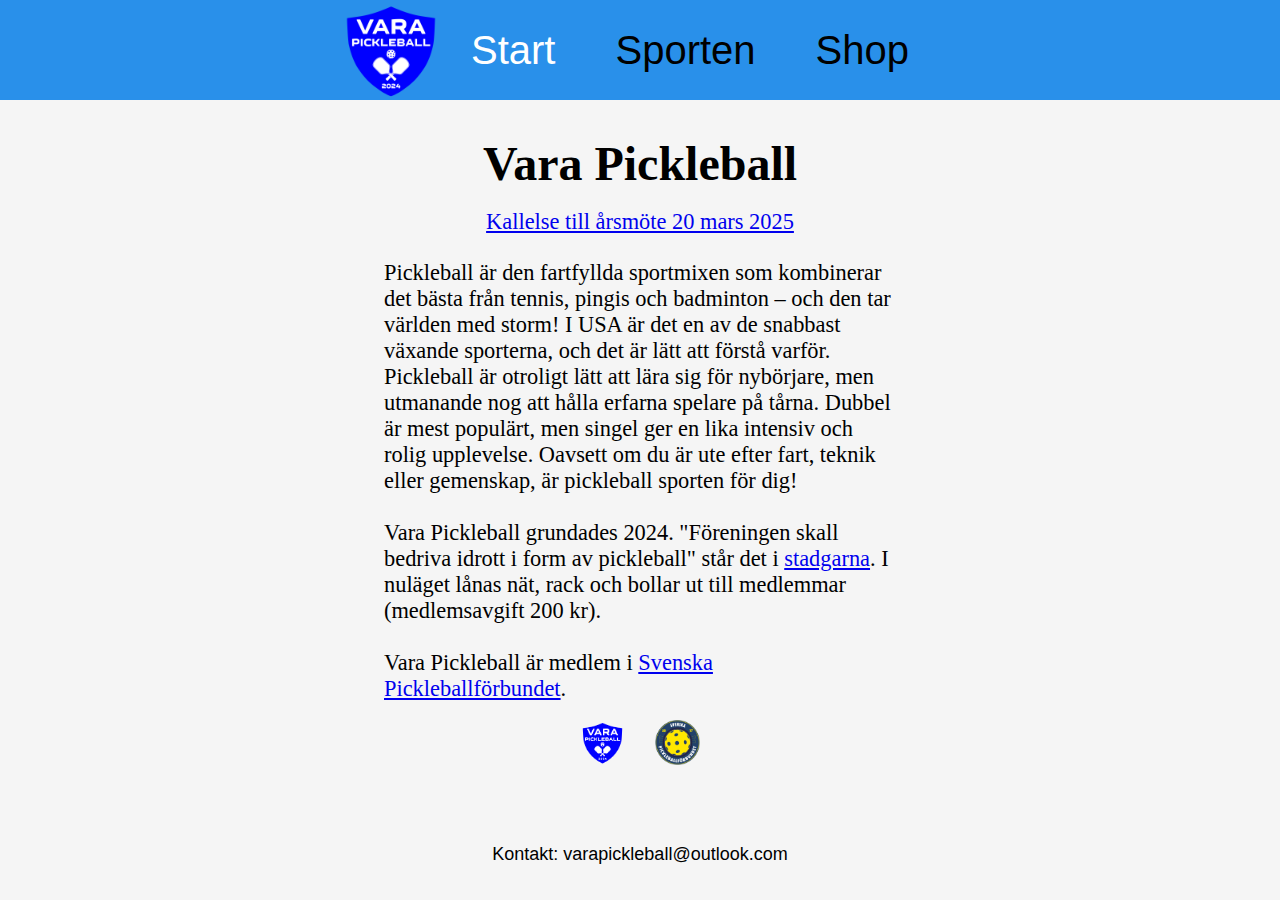
<file: index.html>
<!DOCTYPE html>
<html lang="en">
<head>
    <link rel="stylesheet" type="text/css" href="styles.css">
    <link rel="icon" href="PNGtransparant2000x2000.ico" type="image/x-icon">
    <meta charset="UTF-8">
    <meta name="viewport" content="width=device-width, initial-scale=1.0">
    <title>Vara Pickleball</title>
    <script type="text/javascript" src="main.js" defer></script>
</head>
<body>
    <div class="header">
          <div class="logo" onclick="BytIframe('start.html'); bytafärg(0);";></div>
            <ul class="meny">
                <li><a class="länkar" href="start.html" target="iframeA" onclick='bytafärg(0)' >Start</a></li>
                <li><a class="länkar" href="pickleball.html" target="iframeA" onclick='bytafärg(1)' >Sporten</a></li>
                <li><a class="länkar" href="shopen.html" target="iframeA" onclick='bytafärg(2)' >Shop</a></li>
            </ul>

    </div>
    <div class="header-mobil">
        <div class="logo-mobil" onclick="BytIframe('start.html'); bytafärg(0);";></div>
        <label for="knappmobil" class="label-knappmobil"></label>
        <input type="checkbox" id="knappmobil" class="knappmobil">
        <div class="dropdown-länkar">
                <a href="start.html" target="iframeA"  onclick="bytafärg(0); tabortdropdown()" >Start</a>
                <a href="pickleball.html" target="iframeA"  onclick="bytafärg(1); tabortdropdown()" >Sporten</a>
                <a href="shopen.html" target="iframeA"  onclick="bytafärg(2); tabortdropdown()" >Shop</a>
        </div>
    </div>

  
    <iframe class="iframeA" name="iframeA" id="iframeA" src="start.html"></iframe>
    
</body>
</html>
</file>
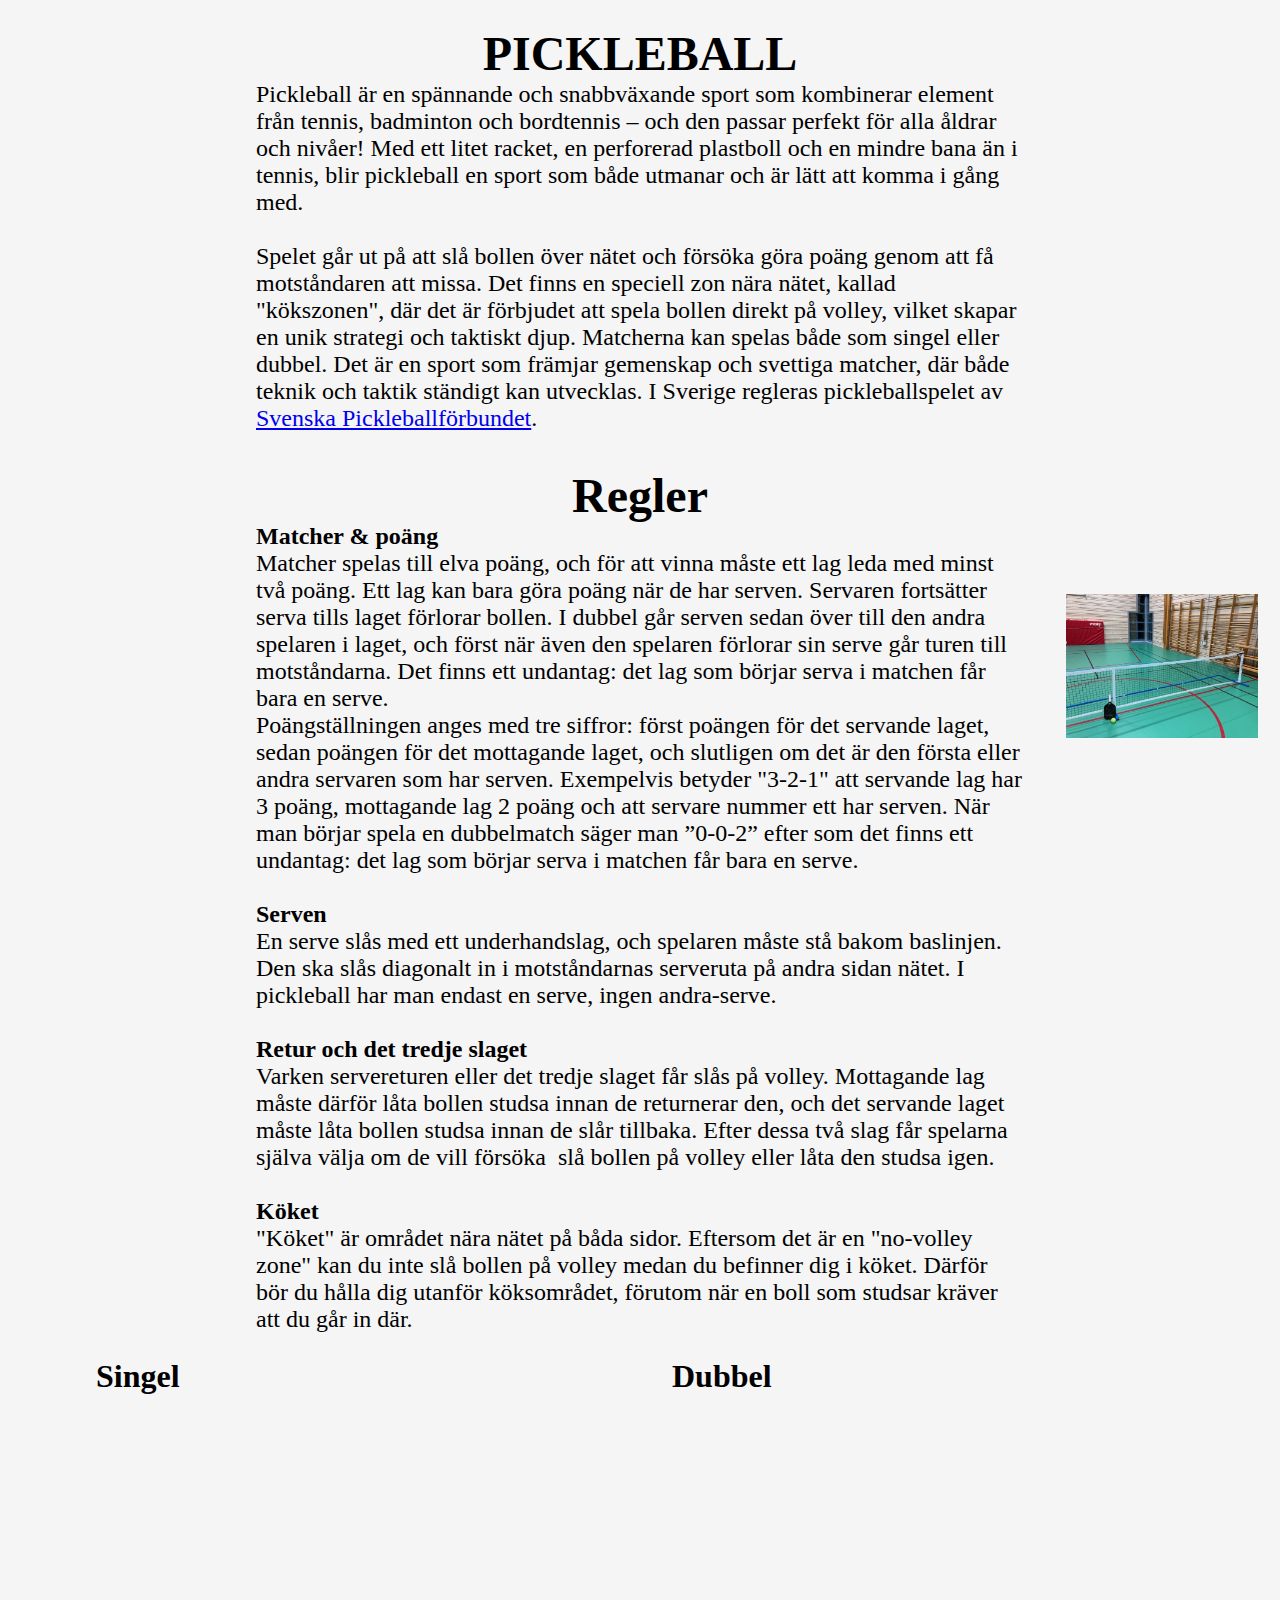
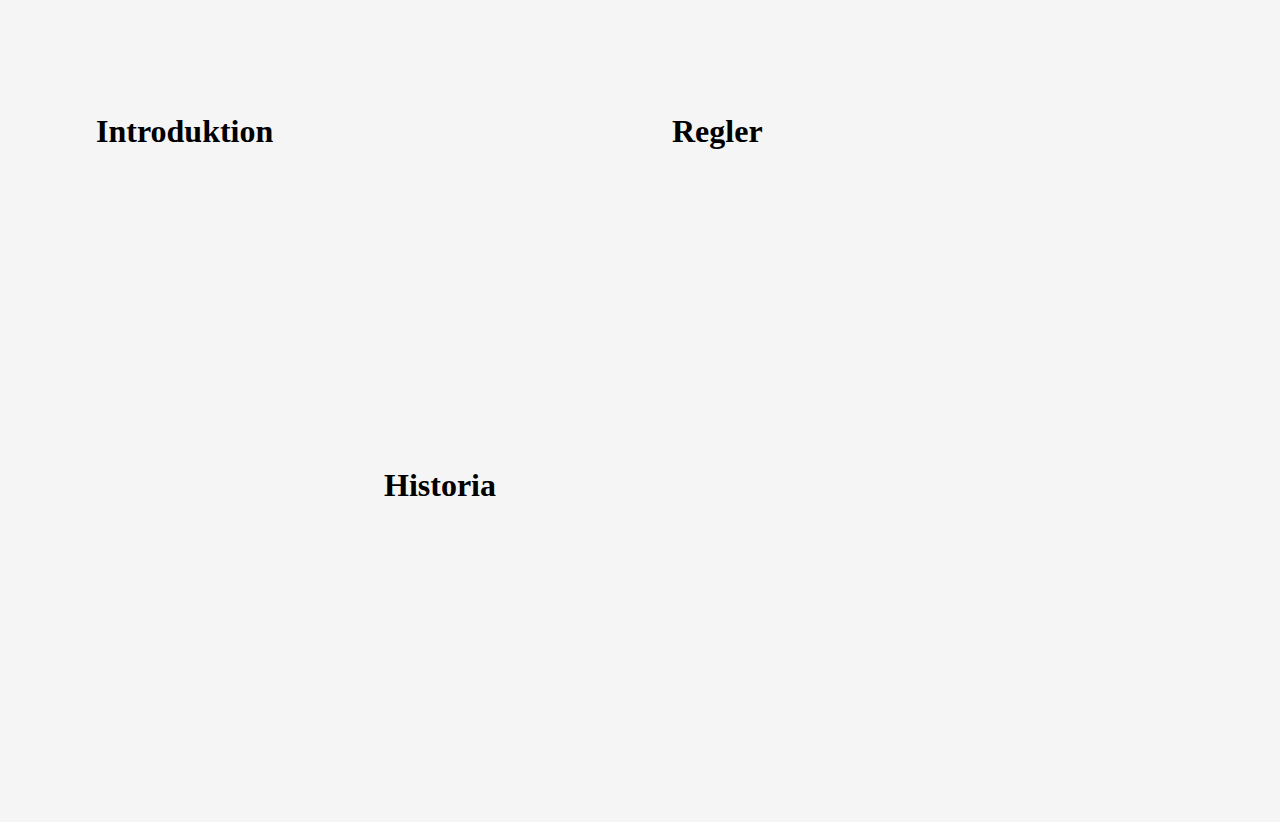
<file: pickleball.html>
<!DOCTYPE html>
<html lang="en">
<head>
    <meta charset="UTF-8">
    <meta name="viewport" content="width=device-width, initial-scale=1.0">
    <link rel="stylesheet" type="text/css" href="styles.css">
    <script type="text/javascript" src="main.js" defer></script>
</head>
<body>
    <div class="textpickleballbox">    <h1 class="textpickleball">PICKLEBALL</h1>
        <p class="paragraf">Pickleball är en spännande och snabbväxande sport som kombinerar element från tennis, badminton och bordtennis – och den passar perfekt för alla åldrar och nivåer! Med ett litet racket, en perforerad plastboll och en mindre bana än i tennis, blir pickleball en sport som både utmanar och är lätt att komma i gång med. <br> <br> 
            Spelet går ut på att slå bollen över nätet och försöka göra poäng genom att få motståndaren att missa. Det finns en speciell zon nära nätet, kallad "kökszonen", där det är förbjudet att spela bollen direkt på volley, vilket skapar en unik strategi och taktiskt djup. Matcherna kan spelas både som singel eller dubbel. Det är en sport som främjar gemenskap och svettiga matcher, där både teknik och taktik ständigt kan utvecklas.
        I Sverige regleras pickleballspelet av <a href="https://www.pickleballsweden.org/" target="_blank">Svenska Pickleballförbundet</a>. <br>
        </p>
        <br><img src="pickleball i vara.jpg" class="pickleballbild"> <br>
        <h1 class="textpickleball">Regler</h1>
        <p class="paragraf"> <b>Matcher & poäng</b> <br>Matcher spelas till elva poäng, och för att vinna måste ett lag leda med minst två poäng. Ett lag kan bara göra poäng när de har serven. Servaren fortsätter serva tills laget förlorar bollen. I dubbel går serven sedan över till den andra spelaren i laget, och först när även den spelaren förlorar sin serve går turen till motståndarna. Det finns ett undantag: det lag som börjar serva i matchen får bara en serve.
    <br>
    Poängställningen anges med tre siffror: först poängen för det servande laget, sedan poängen för det mottagande laget, och slutligen om det är den första eller andra servaren som har serven. Exempelvis betyder "3-2-1" att servande lag har 3 poäng, mottagande lag 2 poäng och att servare nummer ett har serven. När man börjar spela en dubbelmatch säger man ”0-0-2” efter som det finns ett undantag: det lag som börjar serva i matchen får bara en serve.
    <br> <br>
    <b>Serven</b> <br>En serve slås med ett underhandslag, och spelaren måste stå bakom baslinjen. Den ska slås diagonalt in i motståndarnas serveruta på andra sidan nätet. I pickleball har man endast en serve, ingen andra-serve.
    <br> <br>
    <b>Retur och det tredje slaget</b> <br>Varken servereturen eller det tredje slaget får slås på volley. Mottagande lag måste därför låta bollen studsa innan de returnerar den, och det servande laget måste låta bollen studsa innan de slår tillbaka. Efter dessa två slag får spelarna själva välja om de vill försöka  slå bollen på volley eller låta den studsa igen.
    <br> <br>
    <b>Köket</b> <br>"Köket" är området nära nätet på båda sidor. Eftersom det är en "no-volley zone" kan du inte slå bollen på volley medan du befinner dig i köket. Därför bör du hålla dig utanför köksområdet, förutom när en boll som studsar kräver att du går in där.
        
        </p>
        </div>
        <div class="box1">
            <div class="box11">
                <h1>Singel</h1>
                <iframe class="youtube" src="https://www.youtube.com/embed/GtqjFw-alIs" title="INSANE rally for mens singles pickleball #shorts #pickleball" frameborder="0" allow="accelerometer; autoplay; clipboard-write; encrypted-media; gyroscope; picture-in-picture; web-share" referrerpolicy="strict-origin-when-cross-origin" allowfullscreen></iframe>
            </div>
            <div class="box11">
                <h1>Dubbel</h1>
                <iframe class="youtube" src="https://www.youtube.com/embed/6pwjzeg-VgI" title="The most viral point in pickleball history." frameborder="0" allow="accelerometer; autoplay; clipboard-write; encrypted-media; gyroscope; picture-in-picture; web-share" referrerpolicy="strict-origin-when-cross-origin" allowfullscreen></iframe>
            </div>
        <div class="box11">
            <h1>Introduktion</h1>
        <iframe class="youtube" src="https://www.youtube.com/embed/WP3Z3exXfQU" title="Gamma Pickleball ExplainerTop5 90sec V08d 1 1" frameborder="0" allow="accelerometer; autoplay; clipboard-write; encrypted-media; gyroscope; picture-in-picture; web-share" referrerpolicy="strict-origin-when-cross-origin" allowfullscreen></iframe>
        </div>

        <div class="box11">
            <h1>Regler</h1>
            <iframe class="youtube" src="https://www.youtube.com/embed/1hZrXehuYn0" title="Så spelar du Pickleball -  Pickleballinstruktioner| Korpen" frameborder="0" allow="accelerometer; autoplay; clipboard-write; encrypted-media; gyroscope; picture-in-picture; web-share" referrerpolicy="strict-origin-when-cross-origin" allowfullscreen></iframe>
        </div>
        <div class="box11">
            <h1>Historia</h1>
            <iframe class="youtube" src="https://www.youtube.com/embed/6kPJDi4LF1o" title="The Origins of Pickleball: How It All Began" frameborder="0" allow="accelerometer; autoplay; clipboard-write; encrypted-media; gyroscope; picture-in-picture; web-share" referrerpolicy="strict-origin-when-cross-origin" allowfullscreen></iframe>
        </div>
    </div>
</body>
</html>
</file>
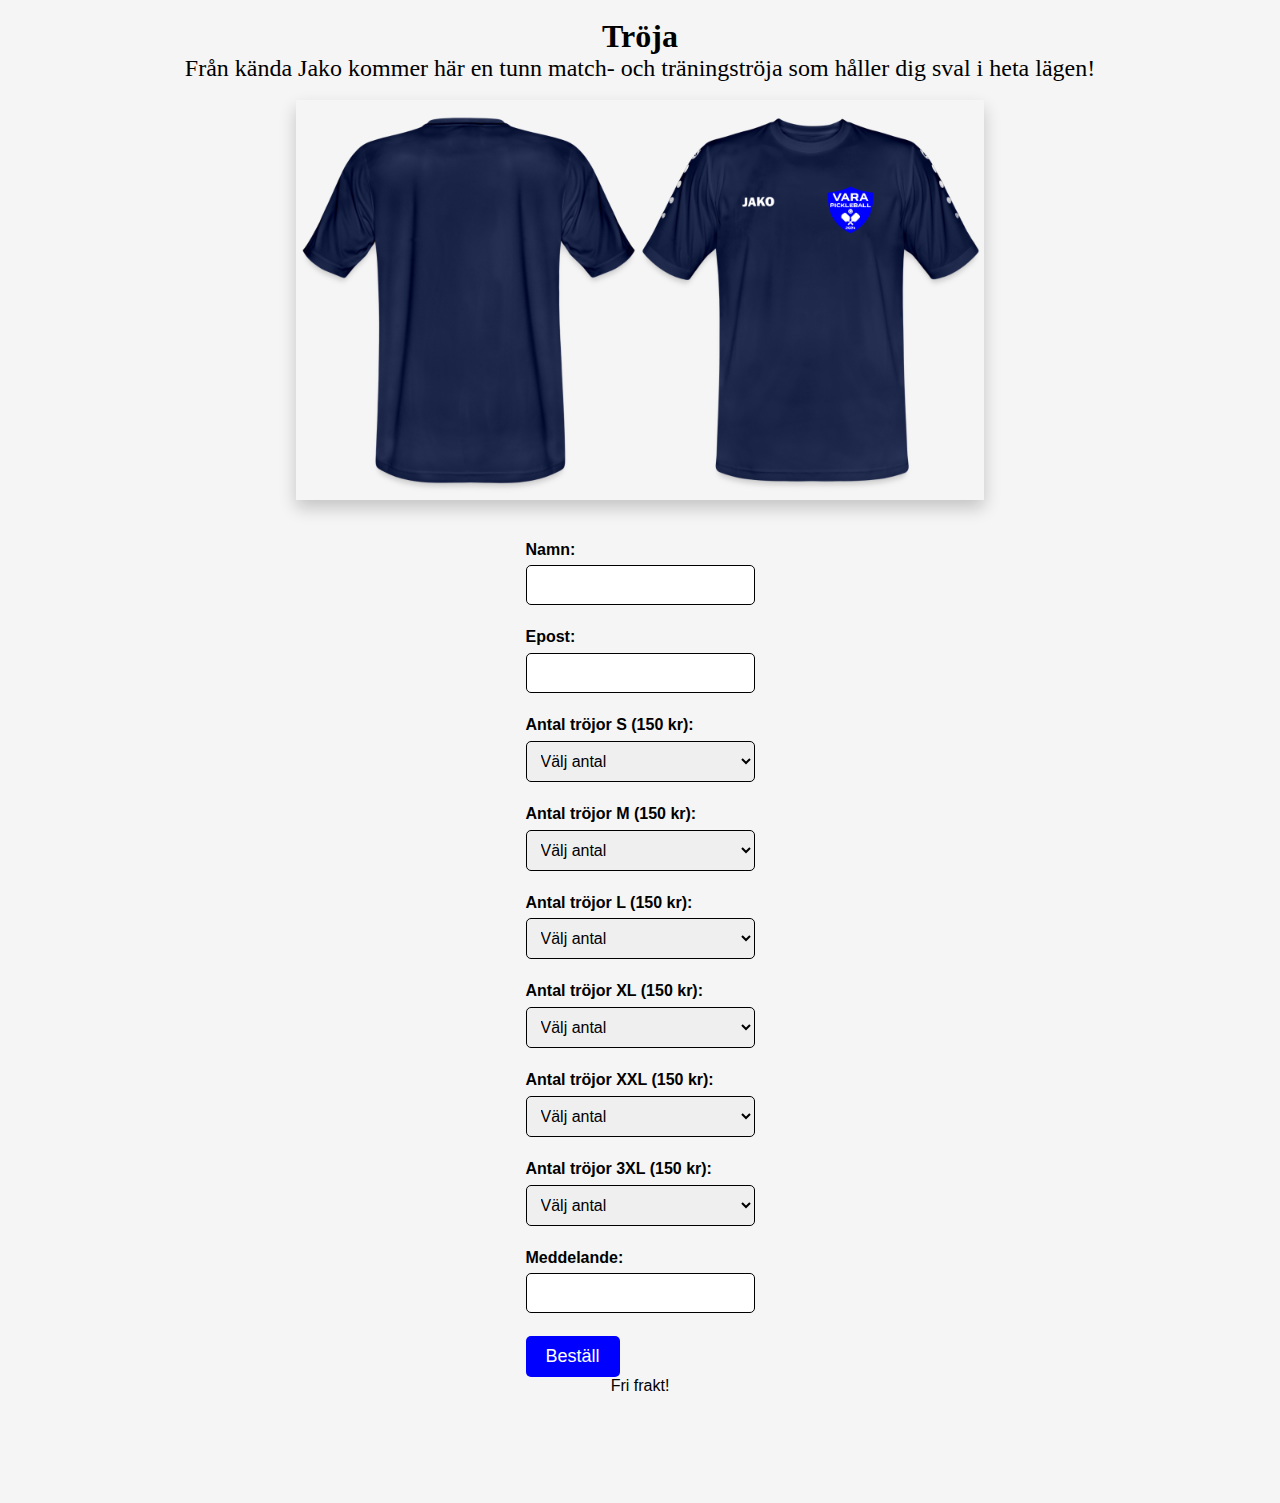
<file: shopen.html>
<!DOCTYPE html>
<html lang="en">
<head>
    <meta charset="UTF-8">
    <meta name="viewport" content="width=device-width, initial-scale=1.0">
    <link rel="stylesheet" type="text/css" href="styles.css">
    <script type="text/javascript" src="main.js" defer></script>
</head>
<body>
    <br>
    <h1 class="produkttext" >Tröja</h1>
    <div class="produktundertext">Från kända Jako kommer här en tunn match- och träningströja som håller dig sval i heta lägen!</div>
    <br>
    <div class="tröja"></div>
    <br> <br> 
        
      <div class="ramshop">
        <form action="https://formsubmit.co/9b195a19cbd3927f1692b43c5c0689b2" method="POST" onsubmit="return handleSubmit()"> 
            
             <label class="textform" for="namn">Namn:</label>
             <input class="väljform" id="namn" type="text" name="namn" required>
            
            <label class="textform" for="namn">Epost:</label>
            <input class="väljform" id="epost" type="email" name="epost" required>

            <label class="textform" for="tröjor S">Antal tröjor S (150 kr):</label>
            <select class="väljform" id="tröjor S" name="antal tröjor S">
                <option value="Väj antal">Välj antal</option>
                <option value="0">0</option>
                <option value="1">1</option>
                <option value="2">2</option>
                <option value="3">3</option>
                <option value="4">4</option>
                <option value="5">5</option>
            </select>
            <label class="textform" for="tröjor M">Antal tröjor M (150 kr):</label>
            <select class="väljform" id="tröjor M" name="antal tröjor M">
                <option value="Väj antal">Välj antal</option>
                <option value="0">0</option>
                <option value="1">1</option>
                <option value="2">2</option>
                <option value="3">3</option>
                <option value="4">4</option>
                <option value="5">5</option>
            </select>
            <label class="textform" for="tröjor L">Antal tröjor L (150 kr):</label>
            <select class="väljform" id="tröjor L" name="antal tröjor L">
                <option value="Väj antal">Välj antal</option>
                <option value="0">0</option>
                <option value="1">1</option>
                <option value="2">2</option>
                <option value="3">3</option>
                <option value="4">4</option>
                <option value="5">5</option>
            </select>
            <label class="textform" for="tröjor XL">Antal tröjor XL (150 kr):</label>
            <select class="väljform" id="tröjor XL" name="antal tröjor XL">
                <option value="Väj antal">Välj antal</option>
                <option value="0">0</option>
                <option value="1">1</option>
                <option value="2">2</option>
                <option value="3">3</option>
                <option value="4">4</option>
                <option value="5">5</option>
            </select>
            <label class="textform" for="tröjor XXL">Antal tröjor XXL (150 kr):</label>
            <select class="väljform" id="tröjor XXL" name="antal tröjor XXL">
                <option value="Väj antal">Välj antal</option>
                <option value="0">0</option>
                <option value="1">1</option>
                <option value="2">2</option>
                <option value="3">3</option>
                <option value="4">4</option>
                <option value="5">5</option>
            </select>
            <label class="textform" for="tröjor 3XL">Antal tröjor 3XL (150 kr):</label>
            <select class="väljform" id="tröjor 3XL"  name="antal tröjor 3XL">
                <option value="Väj antal">Välj antal</option>
                <option value="0">0</option>
                <option value="1">1</option>
                <option value="2">2</option>
                <option value="3">3</option>
                <option value="4">4</option>
                <option value="5">5</option>
            </select>
            <label class="textform" for="meddelande">Meddelande:</label>
            <input class="väljform" id="meddelande" type="text" name="meddelande">

            <input type="hidden" name="_captcha" value="false">
            <input type="hidden" name="_subject" value="Ny beställning">

           <button class="knappform" type="submit">Beställ</button>
        
        </form>
       </div>

       <div class="produkttext">Fri frakt!</div>
       <br> <br> <br> <br> <br> <br> 
    
</body>
</html>
</file>
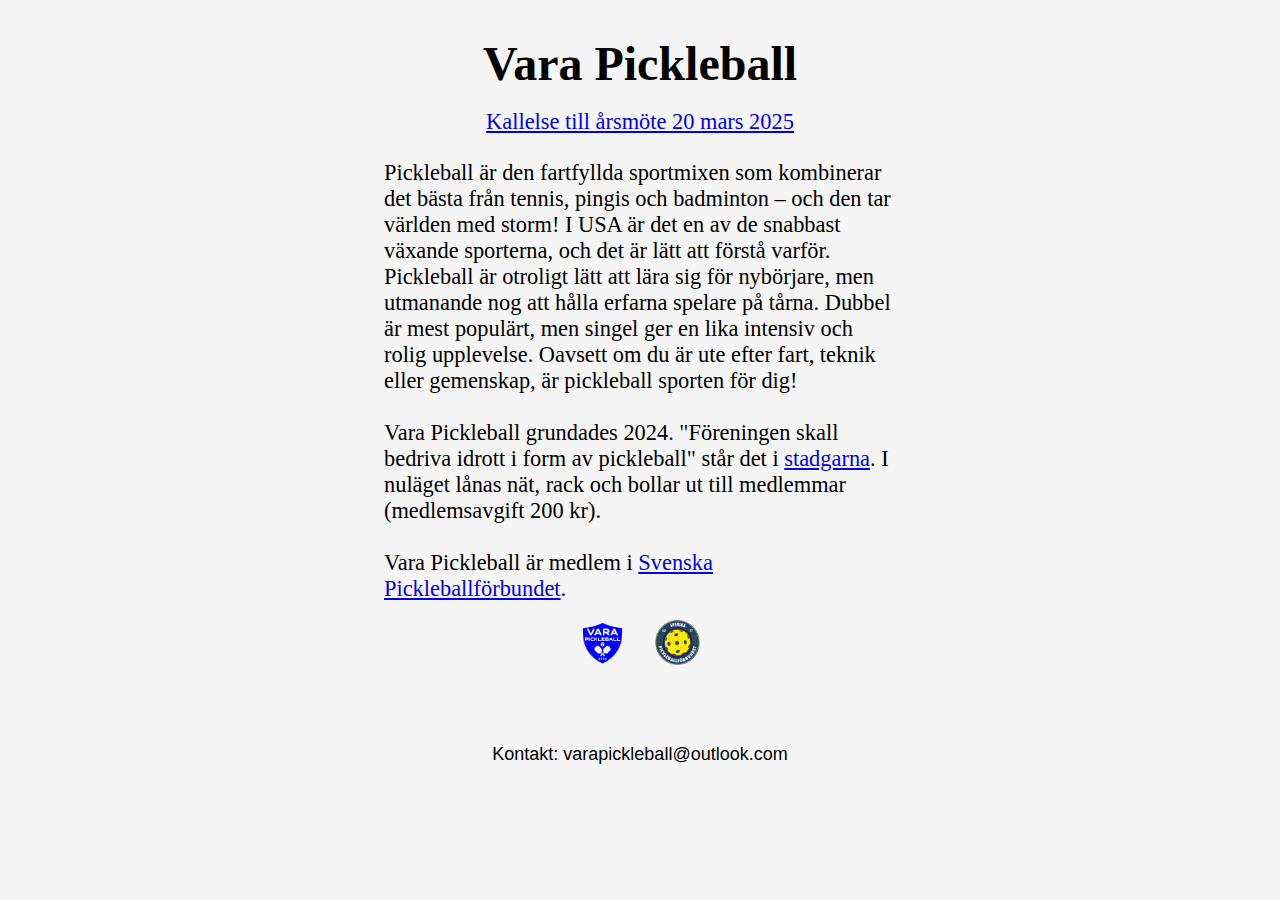
<file: start.html>
<!DOCTYPE html>
<html lang="en">
<head>
    <meta charset="UTF-8">
    <meta name="viewport" content="width=device-width, initial-scale=1.0">
    <link rel="stylesheet" type="text/css" href="styles.css">
    <script type="text/javascript" src="main.js" defer></script>
</head>
<body>
    <br> <br>
    <h1 class="textpickleball">Vara Pickleball</h1>
    <br>
    <div class="textstart"> <a style="display: block; text-align: center; margin-bottom: 25px;" href="https://docs.google.com/document/d/1xMfx__Ejv3vduWcMhQpPsqH0HTSN9qXFlhyr_idvO3A/edit?usp=sharing" target="_blank">Kallelse till årsmöte 20 mars 2025</a>Pickleball är den fartfyllda sportmixen som kombinerar det bästa från tennis, pingis och badminton – och den tar världen med storm! I USA är det en av de snabbast växande sporterna, och det är lätt att förstå varför. Pickleball är otroligt lätt att lära sig för nybörjare, men utmanande nog att hålla erfarna spelare på tårna. Dubbel är mest populärt, men singel ger en lika intensiv och rolig upplevelse. Oavsett om du är ute efter fart, teknik eller gemenskap, är pickleball sporten för dig!
        <br> <br>
        Vara Pickleball grundades 2024. "Föreningen skall bedriva idrott i form av pickleball" står det i <a href="https://drive.google.com/file/d/1uDd98U1pATYtwGZe9grLusqSqql_yb1A/view" target=”_blank”>stadgarna</a>. I nuläget lånas nät, rack och bollar ut till medlemmar (medlemsavgift 200 kr). 
        <br> <br>
            Vara Pickleball är medlem i <a href="https://www.pickleballsweden.org/" target="_blank">Svenska Pickleballförbundet</a>.
     </div> 
            <br>
    <div class="bilder">
        <img class="logostart" src="PNGtransparant500x500.png"> </img>
        <img class="förbundet" src="image003.png"></img>

    </div>
    

    <br> <br> <br>
    <div class="kontakt">Kontakt: varapickleball@outlook.com</div>
</body>
</html>
</file>
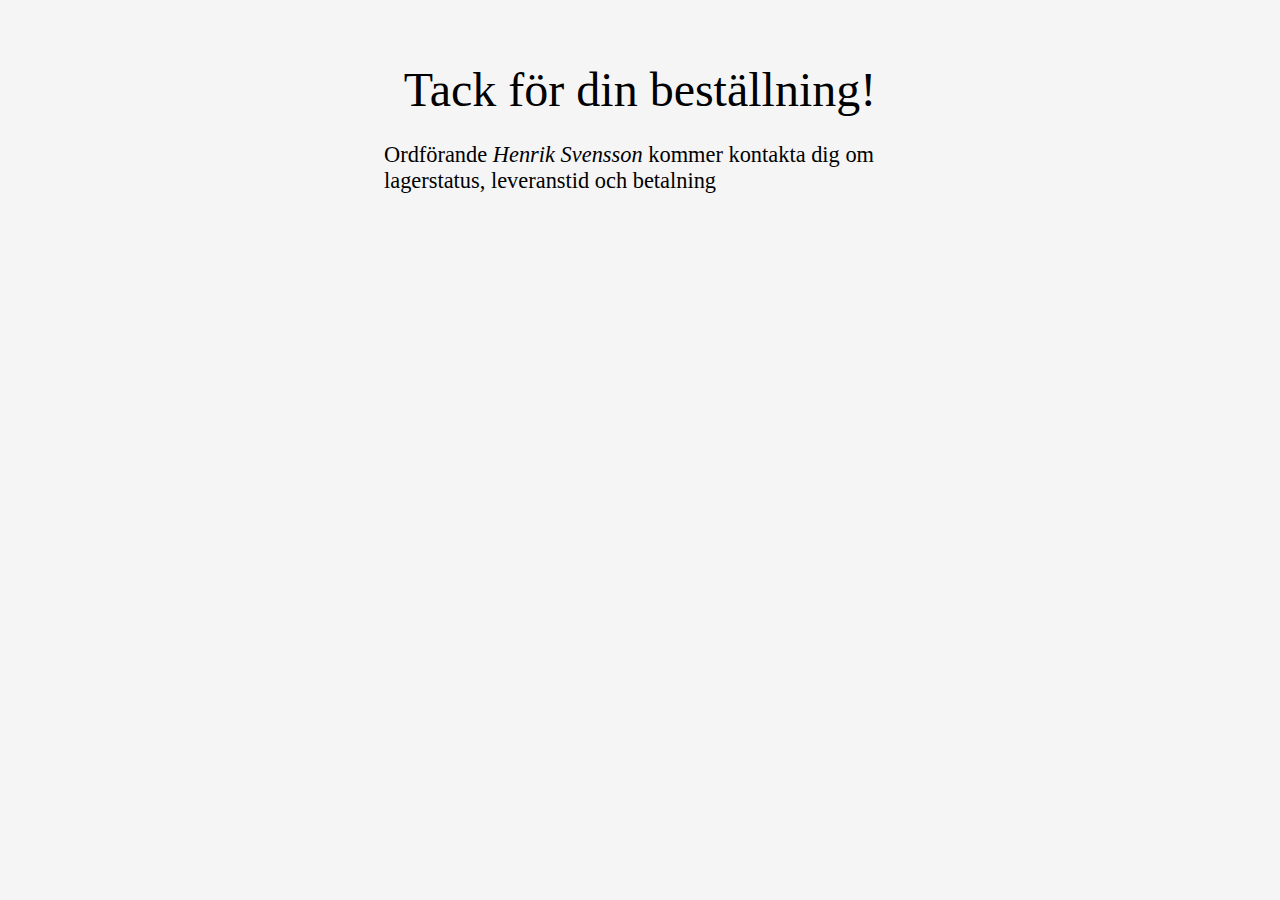
<file: tack.html>
<!DOCTYPE html>
<html lang="en">
<head>
    <meta charset="UTF-8">
    <meta name="viewport" content="width=device-width, initial-scale=1.0">
    <link rel="stylesheet" type="text/css" href="styles.css">
    <script type="text/javascript" src="main.js" defer></script>
</head>
<body>
    <br>
    <br>
    <div class="rubrikstart">Tack för din beställning!</div>
    <div class="textstart">
        Ordförande <i> Henrik Svensson </i>kommer kontakta dig om lagerstatus, leveranstid och betalning</div>
        
</body>
</html>
</file>
<file: styles.css>
body{
    background-color: whitesmoke;
    font-family: sans-serif;
}
* {
    margin: 0; 
    padding: 0;
    box-sizing: border-box;
    
    }
    h1{
        font-family: 'Times New Roman', Times, serif;
    }
.header{
    height: auto;
    width: 100%;
    background-color: rgb(41, 144, 234);
    display: flex;
    flex-direction: row;
    align-items: center;
    justify-content:center;
    flex-wrap: wrap;
}
.logo{
    height: 100px;
    width: 100px;
    background-image: url(PNGtransparant500x500.png);
    background-repeat: no-repeat;
    background-size: contain;
}
.länkar{
    color: black;
    text-decoration: none;
}
.länkar:hover {
    color: white;
}
.länkar.active{
    color: white;
}

.meny {
    display: flex;
    list-style: none;
    font-size: 40px;
    flex-wrap: wrap;
}
.meny li {
    margin: 0px 30px;
}
.iframeA{
    height: calc(100vh - 104px);
    width: 100%;
    border: none; 
}
.textpickleballbox{
    text-align: center;
    padding-left: 20%;
    padding-right: 20%;
    padding-top: 2%;
    background-image: url(pickleball\ i\ vara.jpg);
    background-repeat: no-repeat;
    background-position: right;
    background-size: 15%;
    background-position-x: 98%;
}
.textpickleball{
    font-size: 300%;
    text-align: center;
}
.paragraf{
    text-align:left;
    font-size: 1.5rem;
    font-family: 'Times New Roman', Times, serif;
    
}
.box1{
    margin-top: 2%;
    display: flex;
    flex-wrap: wrap;
    justify-content: center;
    gap: 5%;
    justify-self: center;
}
.box11{
    margin-bottom: 2%;
    width: 40%;
    min-width: 300px;
}
.youtube{
    aspect-ratio: 16 / 9;
    width: 100%;
}
.pickleballbana{
    aspect-ratio: 3 / 2;
    width: 20%;
}
.ramshop {
    width: 90%;
    margin: 0 auto;
    display: flex;
    align-items: center;
    justify-content: center;
}
.tröja{
    background-image: url(Tröja.png);
    background-repeat: no-repeat;
    background-size: contain;
    aspect-ratio:  43 / 25;
    height: 400px;
    box-shadow: 0px 8px 16px 0px rgba(0,0,0,0.2);
    margin: 0 auto;
}
.produkttext{
    text-align: center;
}
.mugg{
    background-image: url(Bild\ till\ hemsida\ muggar\(klar\).jpg);
    background-repeat: no-repeat;
    background-size: contain;
    aspect-ratio: 214 / 125;
    height: 400px;
    box-shadow: 0px 8px 16px 0px rgba(0,0,0,0.2);
    margin: 0 auto;
}
.textform {
    display: block;
    margin-top: 2%;
    margin-bottom: 3%;
    font-weight: bold;
    color: black;
}
.väljform {
    display: block;
    margin-top: 2%;
    margin-bottom: 10%;
    width: 100%;
    padding: 10px;
    font-size: 16px;
    border: 1px solid black;
    border-radius: 5px;
    
}
.knappform{
    cursor: pointer;
    background-color: blue;
    color: white;
    padding: 10px 20px;
    font-size: 18px;
    border: none;
    border-radius: 5px;
    transition: background-color 0.3s ease;
}
.knappform:hover {
    background-color: rgb(41, 144, 234);
}
.header-mobil{
    height: auto;
    width: 100%;
    background-color: rgb(41, 144, 234);
    display: none;
    align-items: center;
    flex-direction: column;
    padding: 0 10px;
}
.knappmobil{
    display: none;
}
.logo-mobil{
    height: 100px;
    width: 100px;
    background-image: url(PNGtransparant500x500.png);
    background-repeat: no-repeat;
    background-size: contain;
    margin-left: 5%;
}
.dropdown-länkar a {
    color: black;
    padding: 12px 16px;
    text-decoration: none;
    display: block;
  }
.dropdown-länkar {
    display: none;
    width: 105.5%;
    background-color: #e0e0e0b9;
    min-width: 160px;
    box-shadow: 0px 8px 16px 0px rgba(0,0,0,0.2);
    text-align: center;
    box-sizing: border-box;
}
.label-knappmobil {
    margin-left: auto;
    height: 75px;
    width: 75px;
    background-image: url(Hamburger_icon.svg.png);
    background-repeat: no-repeat;
    background-size: contain;
    background-color: transparent;
    border: none;
    cursor: pointer;
    top: 2%;
    right: 2%;
    position: absolute;
}

.knappmobil:checked + .dropdown-länkar {
    display: block;
}
.textstart{
    padding: 0 30%;
    text-align: left;
    font-size: 140%;
    font-family: 'Times New Roman', Times, serif;
}
.rubrikstart{
    font-size: 300%;
    text-align: center;
    padding: 2%;
    font-family: 'Times New Roman', Times, serif;
}
.logostart{
    height: 25%;
    width: 25%;
}
.förbundet{
    height: 25%;
    width: 25%;
}   
.bilder{
    justify-content: space-evenly;
    flex-wrap: wrap;
    display: flex;
    margin-left: 550px;
    margin-right: 550px;
}
.kontakt{
    font-size: 18px;
    font-family:Verdana, Geneva, Tahoma, sans-serif;
    text-align: center;
    margin-top: 25px;
    user-select: none;
    -webkit-touch-callout: none;
    -webkit-user-select: none;
    -khtml-user-select: none;
    -moz-user-select: none;
    -ms-user-select: none;
}
.pickleballbild{
    display: none;
}
.produktundertext
{
    text-align: center;
    font-family: 'Times New Roman', Times, serif;
    font-size: 150%;
}
@media (max-width: 812px) {
.bilder{
    margin-left: 0;
    margin-right: 0;
    margin-bottom: 3%;
}
.textstart{
    font-size: 120%;
    padding: 0 5%;
}
.header{
    display: none;
}
.header-mobil{
    display: flex;
}
.textpickleball{
    font-size: 200%;
}
.paragraf{
    font-size: 90%;

}
.textpickleballbox{
    padding-left: 5%;
    padding-right: 5%;
    background-image: none;
}
.tröja{
    height: 185px;
}
.mugg{
    height: 185px;
}
body {
    overflow-x: hidden;
}
.pickleballbild{
    display: block;
    width: 80%;
    margin: auto;
}
.produktundertext
{
    font-size: 120%;
    padding: 15px;
}
.header{
    position: sticky;
}
}
</file>
